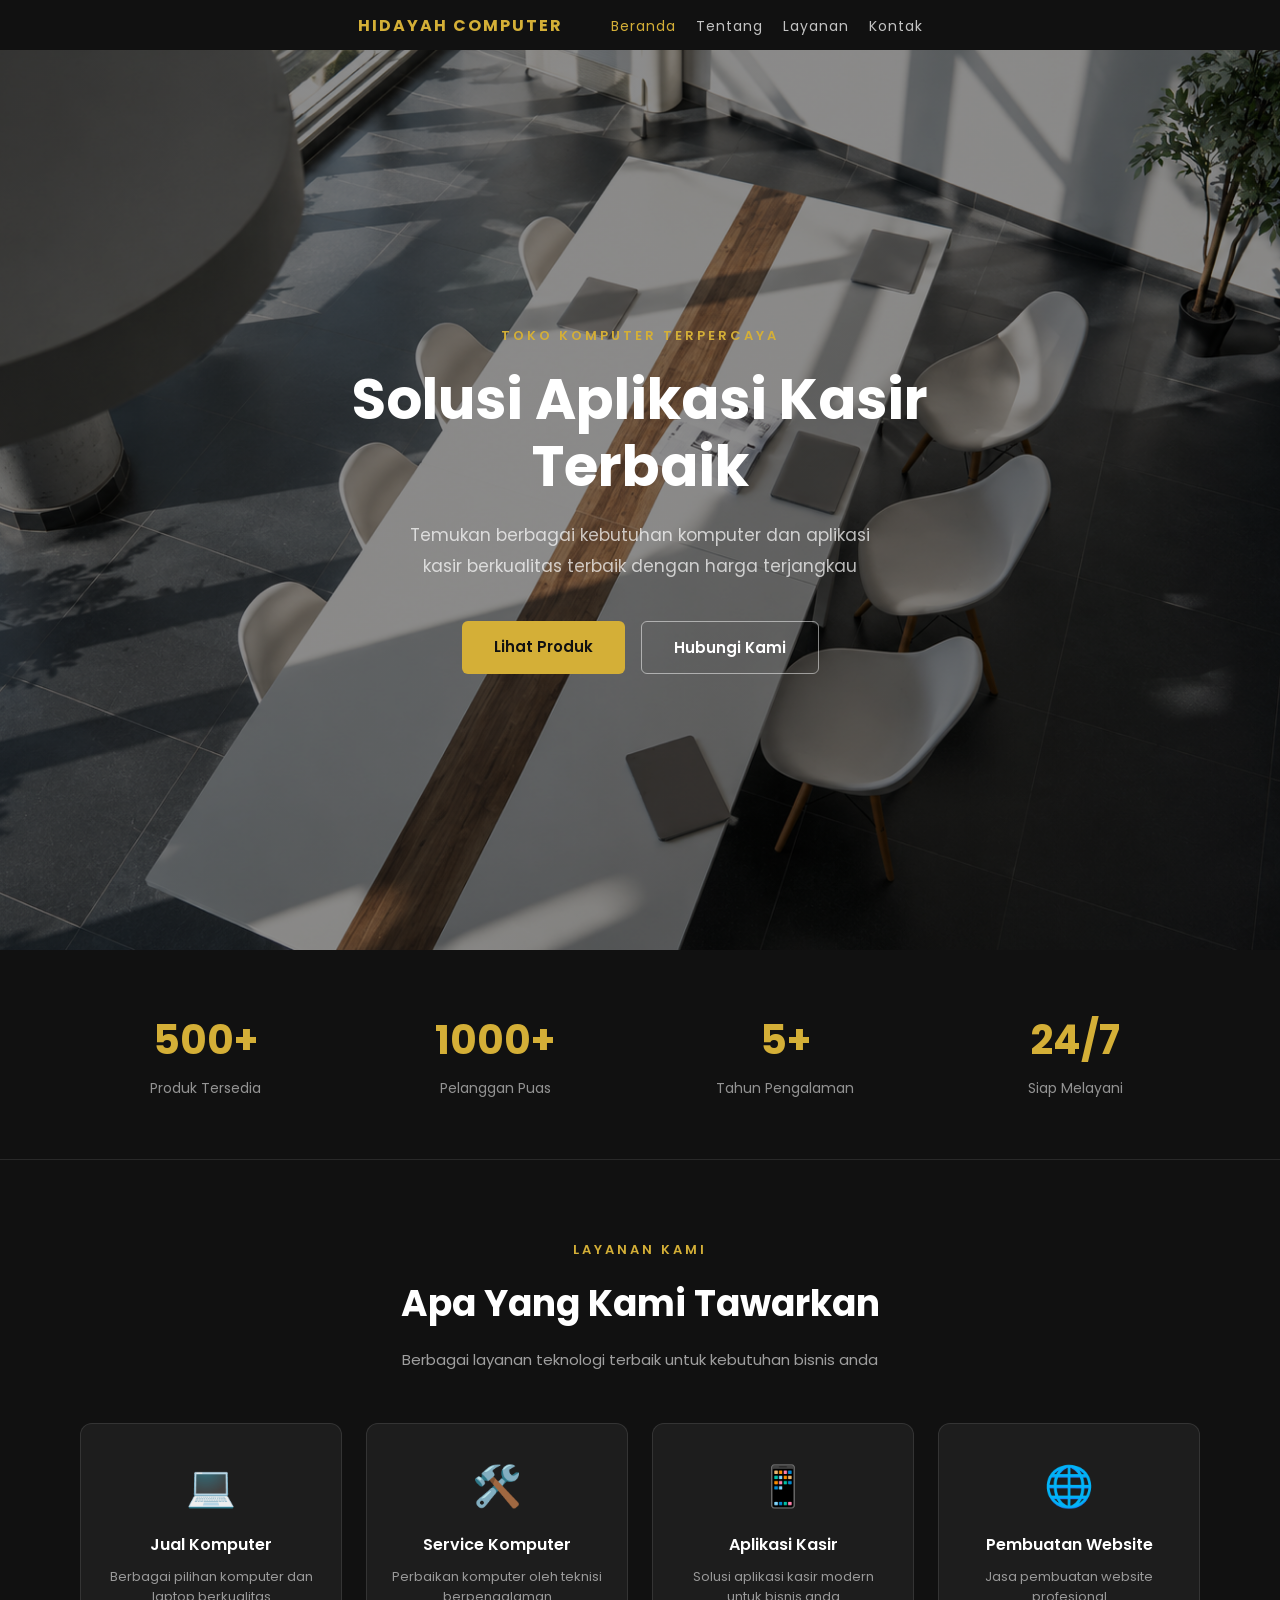
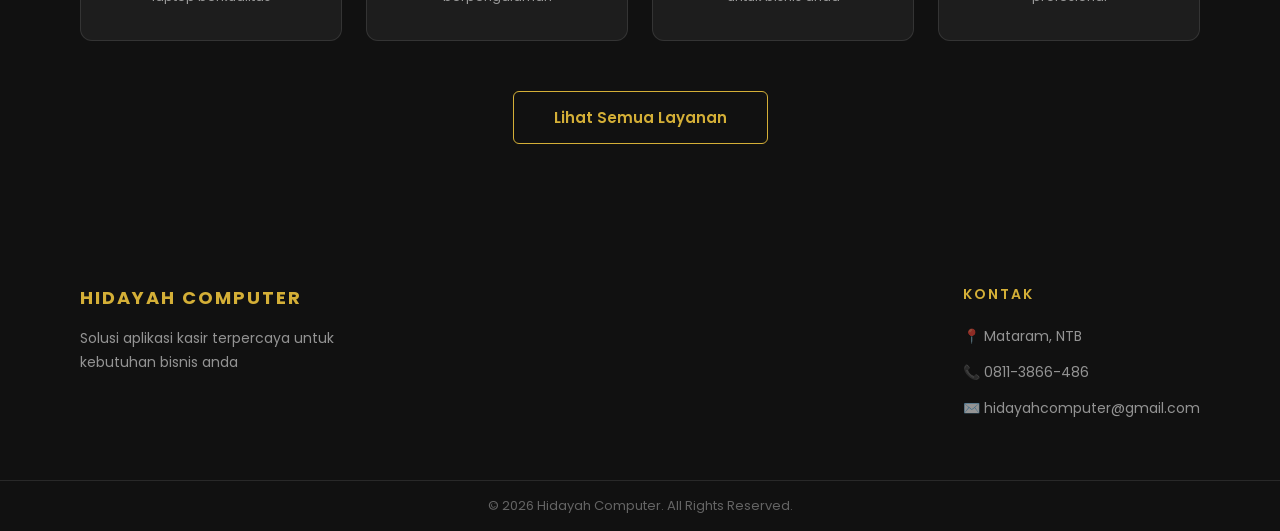
<file: index.html>
<!DOCTYPE html>
<html lang="id">

<head>
    <meta charset="UTF-8">
    <meta name="viewport" content="width=device-width, initial-scale=1.0">
    <title>Hidayah Computer</title>

    <link rel="stylesheet" href="css/global.css">
    <link rel="stylesheet" href="css/nav.css">
    <link rel="stylesheet" href="css/beranda.css">
    <link rel="stylesheet" href="css/footer.css">

    <link href="https://fonts.googleapis.com/css2?family=Poppins:wght@400;600;700&display=swap" rel="stylesheet">
</head>

<body>

    <!-- navbar -->
    <nav class="navbar">
        <a href="index.html" class="toko">Hidayah Computer</a>

        <!-- tombol hamburger -->
        <button class="hamburger" id="hamburger">
            <span></span>
            <span></span>
            <span></span>
        </button>

        <ul class="nav-link" id="nav-link">
            <li><a href="index.html" class="active">Beranda</a></li>
            <li><a href="tentang.html">Tentang</a></li>
            <li><a href="layanan.html">Layanan</a></li>
            <li><a href="kontak.html">Kontak</a></li>
        </ul>
    </nav>

    <!-- hero section -->
    <section class="hero">
        <div class="hero-content">
            <p class="hero-label">Toko Komputer Terpercaya</p>
            <h1 class="hero-title">Solusi Aplikasi Kasir Terbaik</h1>
            <p class="hero-subtitle">
                Temukan berbagai kebutuhan komputer dan aplikasi
                kasir berkualitas terbaik dengan harga terjangkau
            </p>
            <div class="hero-buttons">
                <a href="layanan.html" class="hero-btn">Lihat Produk</a>
                <a href="kontak.html" class="hero-btn-outline">Hubungi Kami</a>
            </div>
        </div>
    </section>

    <!-- stats section -->
    <section class="stats">
        <div class="stats-grid">
            <div class="stat-item">
                <h3>500+</h3>
                <p>Produk Tersedia</p>
            </div>
            <div class="stat-item">
                <h3>1000+</h3>
                <p>Pelanggan Puas</p>
            </div>
            <div class="stat-item">
                <h3>5+</h3>
                <p>Tahun Pengalaman</p>
            </div>
            <div class="stat-item">
                <h3>24/7</h3>
                <p>Siap Melayani</p>
            </div>
        </div>
    </section>

    <!-- layanan singkat -->
    <section class="layanan-singkat">

        <div class="layanan-singkat-header">
            <p class="ls-label">Layanan Kami</p>
            <h2 class="ls-title">Apa Yang Kami Tawarkan</h2>
            <p class="ls-desc">Berbagai layanan teknologi terbaik untuk kebutuhan bisnis anda</p>
        </div>

        <div class="ls-grid">

            <div class="ls-card">
                <div class="ls-icon">💻</div>
                <h3>Jual Komputer</h3>
                <p>Berbagai pilihan komputer dan laptop berkualitas</p>
            </div>

            <div class="ls-card">
                <div class="ls-icon">🛠️</div>
                <h3>Service Komputer</h3>
                <p>Perbaikan komputer oleh teknisi berpengalaman</p>
            </div>

            <div class="ls-card">
                <div class="ls-icon">📱</div>
                <h3>Aplikasi Kasir</h3>
                <p>Solusi aplikasi kasir modern untuk bisnis anda</p>
            </div>

            <div class="ls-card">
                <div class="ls-icon">🌐</div>
                <h3>Pembuatan Website</h3>
                <p>Jasa pembuatan website profesional</p>
            </div>

        </div>

        <div class="ls-more">
            <a href="layanan.html" class="ls-btn">Lihat Semua Layanan</a>
        </div>

    </section>

    <!-- footer -->
    <footer class="footer">
        <div class="footer-top">
            <div class="footer-brand">
                <a href="#" class="footer-logo">Hidayah Computer</a>
                <p class="footer-desc">Solusi aplikasi kasir terpercaya untuk kebutuhan bisnis anda</p>
            </div>
            <div class="footer-contact">
                <h4 class="footer-title">Kontak</h4>
                <ul>
                    <li>📍 Mataram, NTB</li>
                    <li>📞 0811-3866-486</li>
                    <li>✉️ hidayahcomputer@gmail.com</li>
                </ul>
            </div>
        </div>
        <div class="footer-bottom">
            <p>© 2026 Hidayah Computer. All Rights Reserved.</p>
        </div>
    </footer>

    <script>
        /* hamburger menu */
        const hamburger = document.getElementById('hamburger');
        const navLink = document.getElementById('nav-link');

        hamburger.addEventListener('click', function () {
            hamburger.classList.toggle('open');
            navLink.classList.toggle('open');
        });

        /* tutup menu saat link diklik */
        navLink.querySelectorAll('a').forEach(link => {
            link.addEventListener('click', function () {
                hamburger.classList.remove('open');
                navLink.classList.remove('open');
            });
        });

        /* scroll effect navbar */
        window.addEventListener('scroll', function () {
            const navbar = document.querySelector('.navbar');
            if (window.scrollY > 50) {
                navbar.style.background = 'rgba(17, 17, 17, 0.95)';
                navbar.style.backdropFilter = 'blur(10px)';
            } else {
                navbar.style.background = 'transparent';
                navbar.style.backdropFilter = 'none';
            }
        });
    </script>

</body>

</html>
</file>
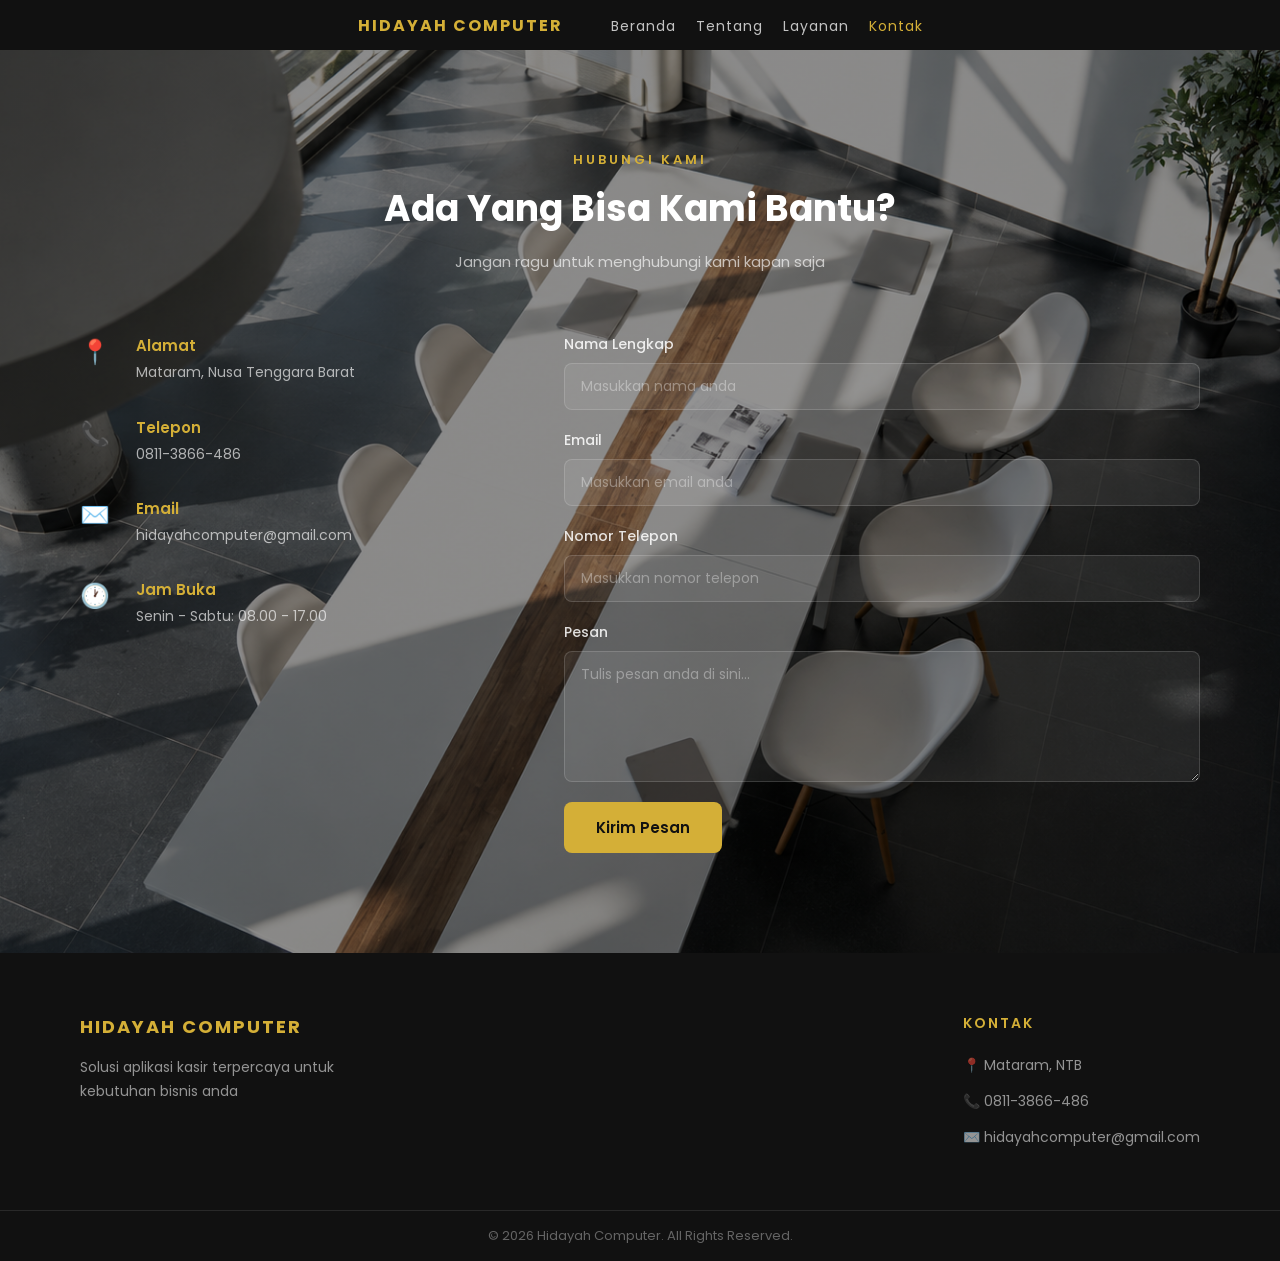
<file: kontak.html>
<!DOCTYPE html>
<html lang="id">

<head>
    <meta charset="UTF-8">
    <meta name="viewport" content="width=device-width, initial-scale=1.0">
    <title>Kontak - Hidayah Computer</title>

    <link rel="stylesheet" href="css/global.css">
    <link rel="stylesheet" href="css/nav.css">
    <link rel="stylesheet" href="css/kontak.css">
    <link rel="stylesheet" href="css/footer.css">

    <link href="https://fonts.googleapis.com/css2?family=Poppins:wght@400;600;700&display=swap" rel="stylesheet">
</head>

<body>

    <!-- navbar -->
    <nav class="navbar">
        <a href="index.html" class="toko">Hidayah Computer</a>

        <!-- tombol hamburger -->
        <button class="hamburger" id="hamburger">
            <span></span>
            <span></span>
            <span></span>
        </button>

        <ul class="nav-link" id="nav-link">
            <li><a href="index.html">Beranda</a></li>
            <li><a href="tentang.html">Tentang</a></li>
            <li><a href="layanan.html">Layanan</a></li>
            <li><a href="kontak.html" class="active">Kontak</a></li>
        </ul>
    </nav>

    <!-- section kontak -->
    <section class="kontak">

        <!-- header -->
        <div class="kontak-header">
            <p class="kontak-label">Hubungi Kami</p>
            <h2 class="kontak-title">Ada Yang Bisa Kami Bantu?</h2>
            <p class="kontak-desc">Jangan ragu untuk menghubungi kami kapan saja</p>
        </div>

        <!-- konten kontak -->
        <div class="kontak-wrapper">

            <!-- info kontak kiri -->
            <div class="kontak-info">

                <div class="info-item">
                    <div class="info-icon">📍</div>
                    <div>
                        <h4>Alamat</h4>
                        <p>Mataram, Nusa Tenggara Barat</p>
                    </div>
                </div>

                <div class="info-item">
                    <div class="info-icon">📞</div>
                    <div>
                        <h4>Telepon</h4>
                        <p>0811-3866-486</p>
                    </div>
                </div>

                <div class="info-item">
                    <div class="info-icon">✉️</div>
                    <div>
                        <h4>Email</h4>
                        <p>hidayahcomputer@gmail.com</p>
                    </div>
                </div>

                <div class="info-item">
                    <div class="info-icon">🕐</div>
                    <div>
                        <h4>Jam Buka</h4>
                        <p>Senin - Sabtu: 08.00 - 17.00</p>
                    </div>
                </div>

            </div>

            <!-- form kontak kanan -->
            <div class="kontak-form">

                <div class="form-group">
                    <label>Nama Lengkap</label>
                    <input type="text" placeholder="Masukkan nama anda">
                </div>

                <div class="form-group">
                    <label>Email</label>
                    <input type="email" placeholder="Masukkan email anda">
                </div>

                <div class="form-group">
                    <label>Nomor Telepon</label>
                    <input type="tel" placeholder="Masukkan nomor telepon">
                </div>

                <div class="form-group">
                    <label>Pesan</label>
                    <textarea placeholder="Tulis pesan anda di sini..." rows="5"></textarea>
                </div>

                <button class="kontak-btn">Kirim Pesan</button>

            </div>

        </div>

    </section>

    <!-- footer -->
    <footer class="footer">
        <div class="footer-top">
            <div class="footer-brand">
                <a href="#" class="footer-logo">Hidayah Computer</a>
                <p class="footer-desc">Solusi aplikasi kasir terpercaya untuk kebutuhan bisnis anda</p>
            </div>
            <div class="footer-contact">
                <h4 class="footer-title">Kontak</h4>
                <ul>
                    <li>📍 Mataram, NTB</li>
                    <li>📞 0811-3866-486</li>
                    <li>✉️ hidayahcomputer@gmail.com</li>
                </ul>
            </div>
        </div>
        <div class="footer-bottom">
            <p>© 2026 Hidayah Computer. All Rights Reserved.</p>
        </div>
    </footer>

    <script>
        /* hamburger menu */
        const hamburger = document.getElementById('hamburger');
        const navLink = document.getElementById('nav-link');

        hamburger.addEventListener('click', function () {
            hamburger.classList.toggle('open');
            navLink.classList.toggle('open');
        });

        /* tutup menu saat link diklik */
        navLink.querySelectorAll('a').forEach(link => {
            link.addEventListener('click', function () {
                hamburger.classList.remove('open');
                navLink.classList.remove('open');
            });
        });

        /* scroll effect navbar */
        window.addEventListener('scroll', function () {
            const navbar = document.querySelector('.navbar');
            if (window.scrollY > 50) {
                navbar.style.background = 'rgba(17, 17, 17, 0.95)';
                navbar.style.backdropFilter = 'blur(10px)';
            } else {
                navbar.style.background = 'transparent';
                navbar.style.backdropFilter = 'none';
            }
        });
    </script>

</body>

</html>
</file>
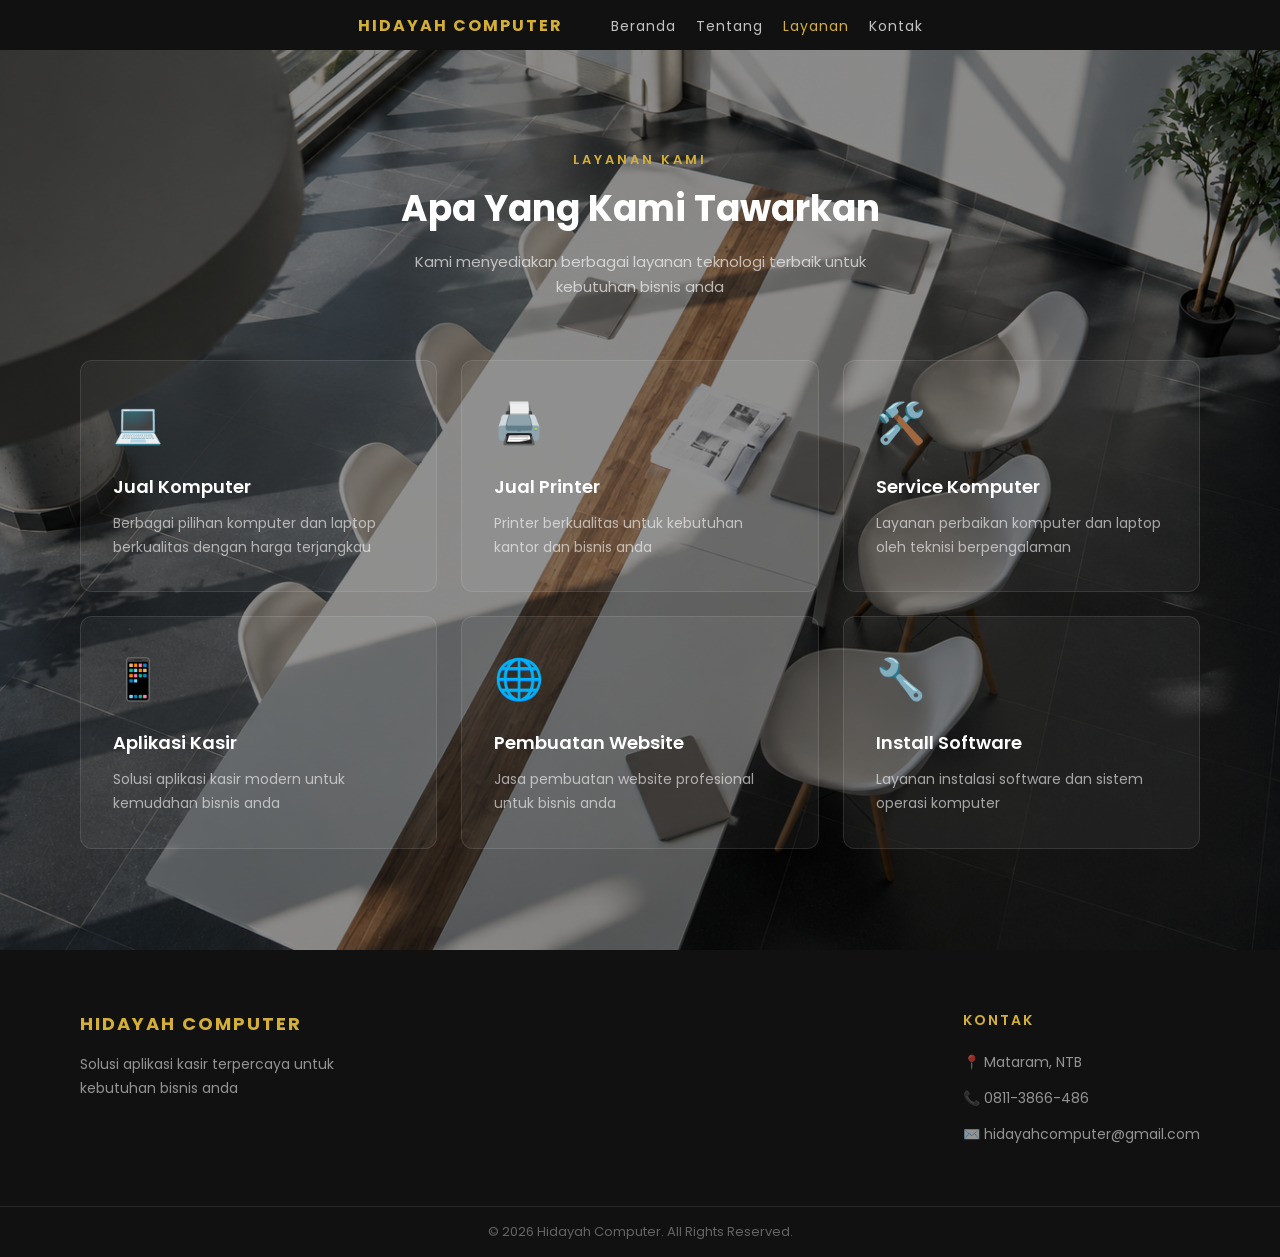
<file: layanan.html>
<!DOCTYPE html>
<html lang="id">

<head>
    <meta charset="UTF-8">
    <meta name="viewport" content="width=device-width, initial-scale=1.0">
    <title>Layanan - Hidayah Computer</title>

    <link rel="stylesheet" href="css/global.css">
    <link rel="stylesheet" href="css/nav.css">
    <link rel="stylesheet" href="css/layanan.css">
    <link rel="stylesheet" href="css/footer.css">

    <link href="https://fonts.googleapis.com/css2?family=Poppins:wght@400;600;700&display=swap" rel="stylesheet">
</head>

<body>

    <!-- navbar -->
    <nav class="navbar">
        <a href="index.html" class="toko">Hidayah Computer</a>

        <!-- tombol hamburger -->
        <button class="hamburger" id="hamburger">
            <span></span>
            <span></span>
            <span></span>
        </button>

        <ul class="nav-link" id="nav-link">
            <li><a href="index.html">Beranda</a></li>
            <li><a href="tentang.html">Tentang</a></li>
            <li><a href="layanan.html" class="active">Layanan</a></li>
            <li><a href="kontak.html">Kontak</a></li>
        </ul>
    </nav>

    <!-- section layanan -->
    <section class="layanan">

        <!-- judul section -->
        <div class="layanan-header">
            <p class="layanan-label">Layanan Kami</p>
            <h2 class="layanan-title">Apa Yang Kami Tawarkan</h2>
            <p class="layanan-desc">Kami menyediakan berbagai layanan teknologi terbaik untuk kebutuhan bisnis anda</p>
        </div>

        <!-- kartu layanan -->
        <div class="layanan-grid">

            <div class="layanan-card">
                <div class="card-icon">💻</div>
                <h3 class="card-title">Jual Komputer</h3>
                <p class="card-desc">Berbagai pilihan komputer dan laptop berkualitas dengan harga terjangkau</p>
            </div>

            <div class="layanan-card">
                <div class="card-icon">🖨️</div>
                <h3 class="card-title">Jual Printer</h3>
                <p class="card-desc">Printer berkualitas untuk kebutuhan kantor dan bisnis anda</p>
            </div>

            <div class="layanan-card">
                <div class="card-icon">🛠️</div>
                <h3 class="card-title">Service Komputer</h3>
                <p class="card-desc">Layanan perbaikan komputer dan laptop oleh teknisi berpengalaman</p>
            </div>

            <div class="layanan-card">
                <div class="card-icon">📱</div>
                <h3 class="card-title">Aplikasi Kasir</h3>
                <p class="card-desc">Solusi aplikasi kasir modern untuk kemudahan bisnis anda</p>
            </div>

            <div class="layanan-card">
                <div class="card-icon">🌐</div>
                <h3 class="card-title">Pembuatan Website</h3>
                <p class="card-desc">Jasa pembuatan website profesional untuk bisnis anda</p>
            </div>

            <div class="layanan-card">
                <div class="card-icon">🔧</div>
                <h3 class="card-title">Install Software</h3>
                <p class="card-desc">Layanan instalasi software dan sistem operasi komputer</p>
            </div>

        </div>

    </section>

    <!-- footer -->
    <footer class="footer">
        <div class="footer-top">
            <div class="footer-brand">
                <a href="#" class="footer-logo">Hidayah Computer</a>
                <p class="footer-desc">Solusi aplikasi kasir terpercaya untuk kebutuhan bisnis anda</p>
            </div>
            <div class="footer-contact">
                <h4 class="footer-title">Kontak</h4>
                <ul>
                    <li>📍 Mataram, NTB</li>
                    <li>📞 0811-3866-486</li>
                    <li>✉️ hidayahcomputer@gmail.com</li>
                </ul>
            </div>
        </div>
        <div class="footer-bottom">
            <p>© 2026 Hidayah Computer. All Rights Reserved.</p>
        </div>
    </footer>

    <script>
        /* hamburger menu */
        const hamburger = document.getElementById('hamburger');
        const navLink = document.getElementById('nav-link');

        hamburger.addEventListener('click', function () {
            hamburger.classList.toggle('open');
            navLink.classList.toggle('open');
        });

        /* tutup menu saat link diklik */
        navLink.querySelectorAll('a').forEach(link => {
            link.addEventListener('click', function () {
                hamburger.classList.remove('open');
                navLink.classList.remove('open');
            });
        });

        /* scroll effect navbar */
        window.addEventListener('scroll', function () {
            const navbar = document.querySelector('.navbar');
            if (window.scrollY > 50) {
                navbar.style.background = 'rgba(17, 17, 17, 0.95)';
                navbar.style.backdropFilter = 'blur(10px)';
            } else {
                navbar.style.background = 'transparent';
                navbar.style.backdropFilter = 'none';
            }
        });
    </script>

</body>

</html>
</file>
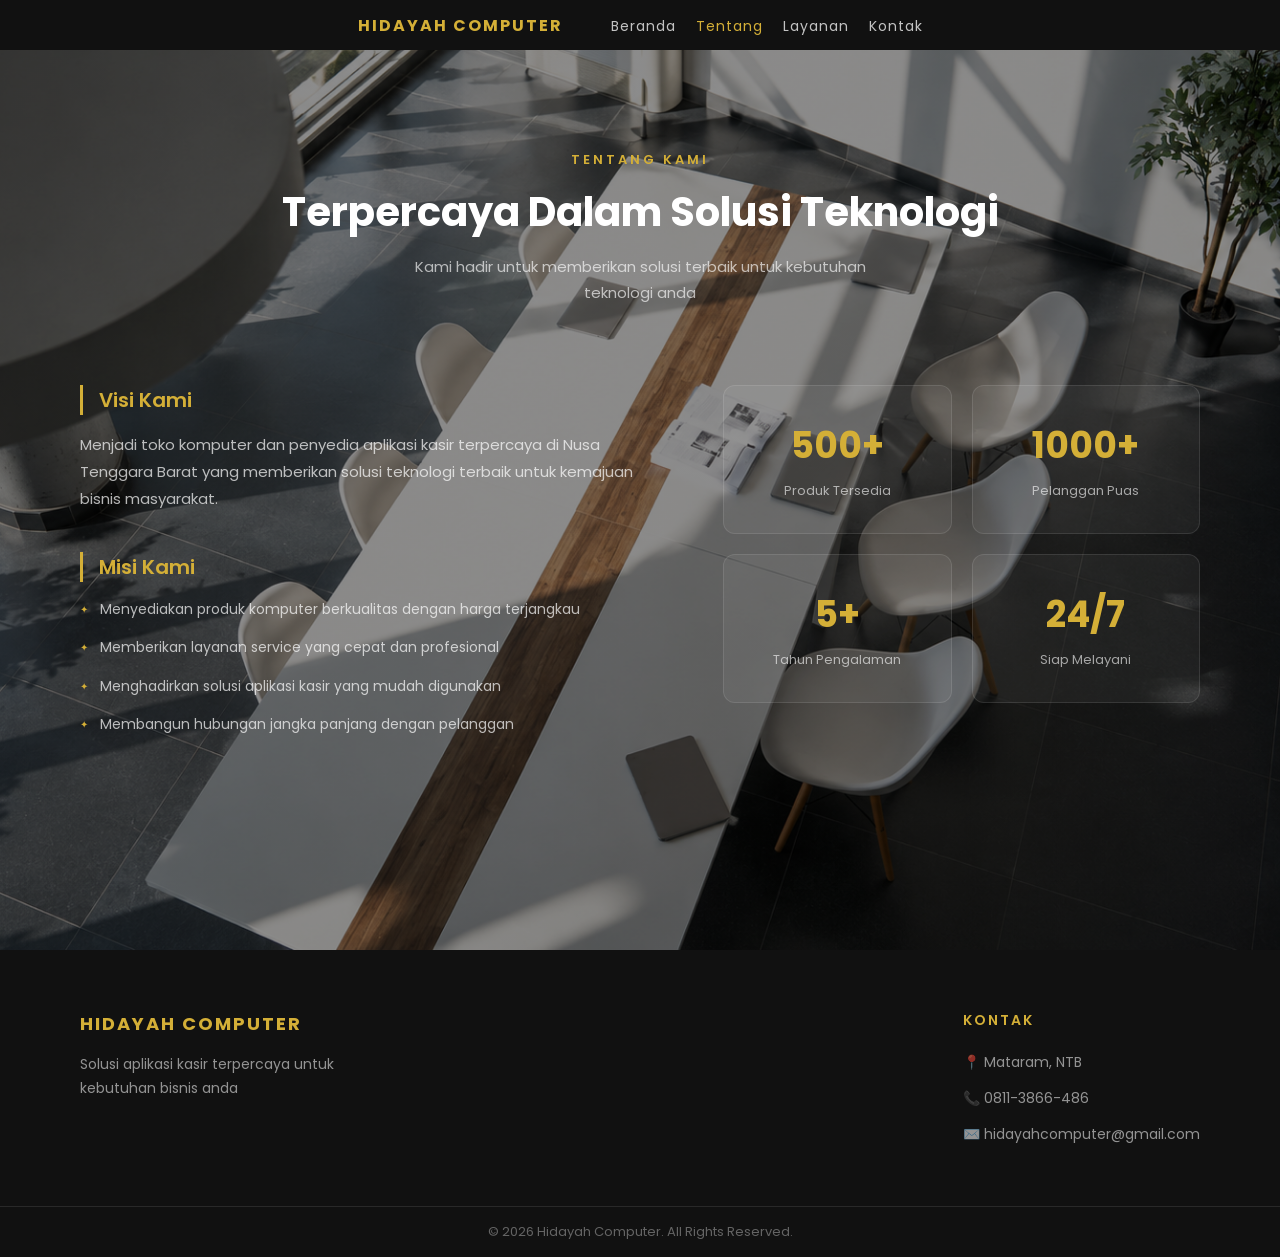
<file: tentang.html>
<!DOCTYPE html>
<html lang="id">

<head>
    <meta charset="UTF-8">
    <meta name="viewport" content="width=device-width, initial-scale=1.0">
    <title>Tentang - Hidayah Computer</title>

    <link rel="stylesheet" href="css/global.css">
    <link rel="stylesheet" href="css/nav.css">
    <link rel="stylesheet" href="css/about.css">
    <link rel="stylesheet" href="css/footer.css">

    <link href="https://fonts.googleapis.com/css2?family=Poppins:wght@400;600;700&display=swap" rel="stylesheet">
</head>

<body>

    <!-- navbar -->
    <nav class="navbar">
        <a href="index.html" class="toko">Hidayah Computer</a>

        <!-- tombol hamburger -->
        <button class="hamburger" id="hamburger">
            <span></span>
            <span></span>
            <span></span>
        </button>

        <ul class="nav-link" id="nav-link">
            <li><a href="index.html">Beranda</a></li>
            <li><a href="tentang.html" class="active">Tentang</a></li>
            <li><a href="layanan.html">Layanan</a></li>
            <li><a href="kontak.html">Kontak</a></li>
        </ul>
    </nav>

    <!-- section tentang -->
    <section class="about">

        <!-- header -->
        <div class="about-header">
            <p class="about-label">Tentang Kami</p>
            <h2 class="about-title">Terpercaya Dalam Solusi Teknologi</h2>
            <p class="about-desc-header">Kami hadir untuk memberikan solusi terbaik untuk kebutuhan teknologi anda</p>
        </div>

        <!-- profil -->
        <div class="about-profile">

            <!-- kiri - visi misi -->
            <div class="about-visi">
                <h3 class="about-subtitle">Visi Kami</h3>
                <p class="about-desc">
                    Menjadi toko komputer dan penyedia aplikasi kasir
                    terpercaya di Nusa Tenggara Barat yang memberikan
                    solusi teknologi terbaik untuk kemajuan bisnis masyarakat.
                </p>

                <h3 class="about-subtitle">Misi Kami</h3>
                <ul class="about-list">
                    <li>Menyediakan produk komputer berkualitas dengan harga terjangkau</li>
                    <li>Memberikan layanan service yang cepat dan profesional</li>
                    <li>Menghadirkan solusi aplikasi kasir yang mudah digunakan</li>
                    <li>Membangun hubungan jangka panjang dengan pelanggan</li>
                </ul>
            </div>

            <!-- kanan - info toko -->
            <div class="about-info">

                <div class="info-card">
                    <h3>500+</h3>
                    <p>Produk Tersedia</p>
                </div>

                <div class="info-card">
                    <h3>1000+</h3>
                    <p>Pelanggan Puas</p>
                </div>

                <div class="info-card">
                    <h3>5+</h3>
                    <p>Tahun Pengalaman</p>
                </div>

                <div class="info-card">
                    <h3>24/7</h3>
                    <p>Siap Melayani</p>
                </div>

            </div>

        </div>

    </section>

    <!-- footer -->
    <footer class="footer">
        <div class="footer-top">
            <div class="footer-brand">
                <a href="#" class="footer-logo">Hidayah Computer</a>
                <p class="footer-desc">Solusi aplikasi kasir terpercaya untuk kebutuhan bisnis anda</p>
            </div>
            <div class="footer-contact">
                <h4 class="footer-title">Kontak</h4>
                <ul>
                    <li>📍 Mataram, NTB</li>
                    <li>📞 0811-3866-486</li>
                    <li>✉️ hidayahcomputer@gmail.com</li>
                </ul>
            </div>
        </div>
        <div class="footer-bottom">
            <p>© 2026 Hidayah Computer. All Rights Reserved.</p>
        </div>
    </footer>

    <script>
        /* hamburger menu */
        const hamburger = document.getElementById('hamburger');
        const navLink = document.getElementById('nav-link');

        hamburger.addEventListener('click', function () {
            hamburger.classList.toggle('open');
            navLink.classList.toggle('open');
        });

        /* tutup menu saat link diklik */
        navLink.querySelectorAll('a').forEach(link => {
            link.addEventListener('click', function () {
                hamburger.classList.remove('open');
                navLink.classList.remove('open');
            });
        });

        /* scroll effect navbar */
        window.addEventListener('scroll', function () {
            const navbar = document.querySelector('.navbar');
            if (window.scrollY > 50) {
                navbar.style.background = 'rgba(17, 17, 17, 0.95)';
                navbar.style.backdropFilter = 'blur(10px)';
            } else {
                navbar.style.background = 'transparent';
                navbar.style.backdropFilter = 'none';
            }
        });
    </script>

</body>

</html>
</file>
<file: css/global.css>
* {
    margin: 0;
    padding: 0;
    box-sizing: border-box;
}

:root {
    --nav-height: 50px;
    --primary-color: #333333;
    --bg-color: #ffffff;
    --text-primary: rgba(212, 175, 55, 1);
    --text-secondary: rgba(255, 255, 255, 0.75);
    --text-muted: #999999;
    --text-white: #ffffff;
    --font-main: 'Poppins', sans-serif;
}

html,
body {
    margin: 0;
    padding: 0;
    background: #111111;
    font-family: var(--font-main);
}
</file>
<file: css/nav.css>
.navbar {
    background: #111111;
    border-bottom: none;
    position: sticky;
    top: 0;
    left: 0;
    width: 100%;
    height: var(--nav-height);
    display: flex;
    align-items: center;
    justify-content: center;
    gap: 48px;
    z-index: 100;
    transition: all 0.2s;
}

.toko {
    font-size: 16px;
    font-weight: 700;
    color: var(--text-primary);
    text-decoration: none;
    letter-spacing: 2px;
    text-transform: uppercase;
    transition: all 0.2s;
}

.toko:hover {
    color: var(--text-white);
}

.nav-link {
    display: flex;
    gap: 20px;
    list-style: none;
}

.nav-link a {
    font-size: 14px;
    color: var(--text-secondary);
    text-decoration: none;
    transition: all 0.2s;
    letter-spacing: 1px;
}

.nav-link a:hover {
    color: var(--text-primary);
}

.nav-link a.active {
    color: var(--text-primary);
    padding-bottom: 2px;
}



/* ===== HAMBURGER ===== */
.hamburger {
    display: none;
    flex-direction: column;
    gap: 5px;
    background: transparent;
    border: none;
    cursor: pointer;
    padding: 4px;
}

.hamburger span {
    display: block;
    width: 24px;
    height: 2px;
    background: #ffffff;
    border-radius: 2px;
    transition: all 0.3s;
}

/* animasi hamburger jadi X */
.hamburger.open span:nth-child(1) {
    transform: translateY(7px) rotate(45deg);
}

.hamburger.open span:nth-child(2) {
    opacity: 0;
}

.hamburger.open span:nth-child(3) {
    transform: translateY(-7px) rotate(-45deg);
}

/* ===== TABLET ===== */
@media (max-width: 768px) {
    .navbar {
        justify-content: space-between;
        padding: 0 24px;
        gap: 24px;
        position: relative;
    }

    .hamburger {
        display: flex;
        /* tampilkan hamburger */
    }

    .nav-link {
        display: none;
        position: absolute;
        top: var(--nav-height);
        left: 0;
        width: 100%;
        flex-direction: column;
        background: rgba(17, 17, 17, 0.98);
        padding: 20px 24px;
        gap: 0;
        border-top: 1px solid rgba(255, 255, 255, 0.1);
    }

    .nav-link.open {
        display: flex;
        /* tampilkan menu saat hamburger diklik */
    }

    .nav-link li {
        width: 100%;
    }

    .nav-link a {
        display: block;
        padding: 14px 0;
        font-size: 15px;
        border-bottom: 1px solid rgba(255, 255, 255, 0.08);
    }

    .nav-link a:last-child {
        border-bottom: none;
    }
}

/* ===== HP ===== */
@media (max-width: 480px) {
    .navbar {
        justify-content: space-between;
        padding: 0px 6px;
        gap: 0px;
    }

    .toko {
        font-size: 15px;
    }
}
</file>
<file: css/beranda.css>
/* ===== HERO SECTION ===== */
.hero {
    width: 100%;
    min-height: 100vh;
    display: flex;
    align-items: center;
    justify-content: center;
    text-align: center;
    padding: 0 80px;
    background: linear-gradient(rgba(0, 0, 0, 0.45), rgba(0, 0, 0, 0.45)), url(../image/hero.png);
    background-size: cover;
    background-position: center;
    background-repeat: no-repeat;
}

/* ===== KONTEN HERO ===== */
.hero-content {
    max-width: 700px;
}

/* ===== LABEL ===== */
.hero-label {
    font-size: 13px;
    font-weight: 600;
    color: var(--text-primary);
    letter-spacing: 3px;
    text-transform: uppercase;
    margin-bottom: 20px;
}

/* ===== JUDUL ===== */
.hero-title {
    font-size: 56px;
    font-weight: 700;
    color: #ffffff;
    line-height: 1.2;
    margin-bottom: 20px;
}

/* ===== SUBJUDUL ===== */
.hero-subtitle {
    font-size: 17px;
    font-weight: 400;
    color: rgba(255, 255, 255, 0.70);
    line-height: 1.8;
    margin-bottom: 40px;
    max-width: 500px;
    margin-left: auto;
    margin-right: auto;
}

/* ===== TOMBOL ===== */
.hero-buttons {
    display: flex;
    gap: 16px;
    justify-content: center;
}

.hero-btn {
    display: inline-block;
    background: var(--text-primary);
    color: #111111;
    padding: 14px 32px;
    border-radius: 6px;
    text-decoration: none;
    font-weight: 600;
    font-size: 15px;
    transition: all 0.3s;
}

.hero-btn:hover {
    background: #ffffff;
    color: #111111;
    transform: translateY(-2px);
}

.hero-btn-outline {
    display: inline-block;
    background: transparent;
    color: #ffffff;
    padding: 14px 32px;
    border-radius: 6px;
    border: 1px solid rgba(255, 255, 255, 0.5);
    text-decoration: none;
    font-weight: 600;
    font-size: 15px;
    transition: all 0.3s;
}

.hero-btn-outline:hover {
    background: rgba(255, 255, 255, 0.1);
    border-color: #ffffff;
    transform: translateY(-2px);
}

/* ===== STATS SECTION ===== */
.stats {
    background: #111111;
    padding: 60px 80px;
    border-bottom: 1px solid rgba(255, 255, 255, 0.1);
}

.stats-grid {
    display: grid;
    grid-template-columns: repeat(4, 1fr);
    gap: 40px;
    text-align: center;
}

.stat-item h3 {
    font-size: 40px;
    font-weight: 700;
    color: var(--text-primary);
    margin-bottom: 8px;
}

.stat-item p {
    font-size: 14px;
    color: rgba(255, 255, 255, 0.55);
}

/* ===== LAYANAN SINGKAT ===== */
.layanan-singkat {
    background: #111111;
    padding: 80px 80px;
}

.layanan-singkat-header {
    text-align: center;
    margin-bottom: 50px;
}

.ls-label {
    font-size: 13px;
    font-weight: 600;
    color: var(--text-primary);
    letter-spacing: 3px;
    text-transform: uppercase;
    margin-bottom: 16px;
}

.ls-title {
    font-size: 36px;
    font-weight: 700;
    color: #ffffff;
    margin-bottom: 16px;
}

.ls-desc {
    font-size: 15px;
    color: rgba(255, 255, 255, 0.60);
    line-height: 1.7;
}

/* ===== GRID KARTU ===== */
.ls-grid {
    display: grid;
    grid-template-columns: repeat(4, 1fr);
    gap: 24px;
    margin-bottom: 50px;
}

.ls-card {
    background: rgba(255, 255, 255, 0.05);
    border: 1px solid rgba(255, 255, 255, 0.1);
    border-radius: 12px;
    padding: 32px 24px;
    text-align: center;
    transition: all 0.3s;
}

.ls-card:hover {
    background: rgba(212, 175, 55, 0.1);
    border-color: rgba(212, 175, 55, 0.4);
    transform: translateY(-6px);
}

.ls-icon {
    font-size: 40px;
    margin-bottom: 16px;
}

.ls-card h3 {
    font-size: 16px;
    font-weight: 600;
    color: #ffffff;
    margin-bottom: 10px;
}

.ls-card p {
    font-size: 13px;
    color: rgba(255, 255, 255, 0.55);
    line-height: 1.6;
}

/* ===== TOMBOL LIHAT SEMUA ===== */
.ls-more {
    text-align: center;
}

.ls-btn {
    display: inline-block;
    background: transparent;
    color: var(--text-primary);
    padding: 14px 40px;
    border-radius: 6px;
    border: 1px solid var(--text-primary);
    text-decoration: none;
    font-weight: 600;
    font-size: 15px;
    transition: all 0.3s;
}

.ls-btn:hover {
    background: var(--text-primary);
    color: #111111;
    transform: translateY(-2px);
}


/* ===== TABLET ===== */
@media (max-width: 768px) {
    .hero {
        padding: 0 40px;
    }

    .hero-title {
        font-size: 40px;
    }

    .hero-subtitle {
        font-size: 15px;
    }

    .stats-grid {
        grid-template-columns: repeat(2, 1fr);
        gap: 24px;
        padding: 40px;
    }

    .ls-grid {
        grid-template-columns: repeat(2, 1fr);
    }

    .layanan-singkat {
        padding: 60px 40px;
    }
}

/* ===== HP ===== */
@media (max-width: 480px) {
    .hero {
        padding: 0 24px;
        text-align: center;
    }

    .hero-title {
        font-size: 32px;
    }

    .hero-subtitle {
        font-size: 14px;
    }

    .hero-buttons {
        flex-direction: column;
        /* tombol susun ke bawah */
        align-items: center;
    }

    .hero-btn,
    .hero-btn-outline {
        width: 100%;
        text-align: center;
    }

    .stats {
        padding: 40px 24px;
    }

    .stats-grid {
        grid-template-columns: repeat(2, 1fr);
        gap: 20px;
    }

    .stat-item h3 {
        font-size: 28px;
    }

    .ls-grid {
        grid-template-columns: 1fr;
        /* kartu susun ke bawah */
    }

    .layanan-singkat {
        padding: 60px 24px;
    }

    .ls-title {
        font-size: 28px;
    }
}
</file>
<file: css/footer.css>
/* ===== FOOTER ===== */
.footer {
    background: #111111;
    color: rgba(255, 255, 255, 0.75);
    font-family: var(--font-main);
}

/* ===== BAGIAN ATAS ===== */
.footer-top {
    display: flex;
    justify-content: space-between;
    align-items: flex-start;
    gap: 40px;
    padding: 60px 80px;
    border-bottom: 1px solid rgba(255, 255, 255, 0.1);
}

/* ===== KOLOM BRAND ===== */
.footer-brand {
    max-width: 280px;
}

.footer-logo {
    font-size: 18px;
    font-weight: 700;
    color: rgba(212, 175, 55, 1);
    text-decoration: none;
    letter-spacing: 2px;
    text-transform: uppercase;
    display: block;
    margin-bottom: 16px;
}

.footer-desc {
    font-size: 14px;
    line-height: 1.7;
    color: rgba(255, 255, 255, 0.55);
}

/* ===== KOLOM KONTAK ===== */
.footer-title {
    display: flex;
    font-size: 14px;
    font-weight: 600;
    color: rgba(212, 175, 55, 1);
    letter-spacing: 2px;
    text-transform: uppercase;
    margin-bottom: 20px;

}

.footer-nav ul,
.footer-contact ul {
    list-style: none;
    display: flex;
    flex-direction: column;
    gap: 12px;
}

.footer-nav ul li a {
    font-size: 14px;
    color: rgba(255, 255, 255, 0.55);
    text-decoration: none;
    transition: all 0.2s;
}

.footer-nav ul li a:hover {
    color: rgba(212, 175, 55, 1);
    padding-left: 6px;
}

.footer-contact ul li {
    font-size: 14px;
    color: rgba(255, 255, 255, 0.55);
    line-height: 1.7;
}

/* ===== BAGIAN BAWAH ===== */
.footer-bottom {
    padding: 15px 80px;
    text-align: center;
    font-size: 13px;
    color: rgba(255, 255, 255, 0.35);
}

/* ===== TABLET ===== */
@media (max-width: 768px) {
    .footer-top {
        flex-direction: column;
        gap: 32px;
        padding: 40px;
    }

    .footer-bottom {
        padding: 20px 40px;
    }
}

/* ===== HP ===== */
@media (max-width: 480px) {
    .footer-top {
        padding: 40px 24px;
    }

    .footer-bottom {
        padding: 20px 24px;
        text-align: center;
        justify-content: center;
    }

    .footer-logo {
        font-size: 15px;
    }
}
</file>
<file: css/kontak.css>
/* ===== SECTION KONTAK ===== */
.kontak {
    min-height: 100vh;
    padding: 100px 80px;
    background: linear-gradient(rgba(0, 0, 0, 0.45), rgba(0, 0, 0, 0.45)), url(../image/hero.png);
    background-size: cover;
    background-position: center;
    background-repeat: no-repeat;
}

/* ===== HEADER ===== */
.kontak-header {
    text-align: center;
    margin-bottom: 60px;
}

.kontak-label {
    font-size: 13px;
    font-weight: 600;
    color: var(--text-primary);
    letter-spacing: 3px;
    text-transform: uppercase;
    margin-bottom: 16px;
}

.kontak-title {
    font-size: 36px;
    font-weight: 700;
    color: #ffffff;
    line-height: 1.3;
    margin-bottom: 16px;
}

.kontak-desc {
    font-size: 15px;
    color: rgba(255, 255, 255, 0.65);
    line-height: 1.7;
}

/* ===== WRAPPER ===== */
.kontak-wrapper {
    display: flex;
    gap: 60px;
    align-items: flex-start;
}

/* ===== INFO KONTAK ===== */
.kontak-info {
    width: 40%;
    display: flex;
    flex-direction: column;
    gap: 32px;
}

.info-item {
    display: flex;
    align-items: flex-start;
    gap: 16px;
}

.info-icon {
    font-size: 24px;
    min-width: 40px;
}

.info-item h4 {
    font-size: 15px;
    font-weight: 600;
    color: var(--text-primary);
    margin-bottom: 4px;
}

.info-item p {
    font-size: 14px;
    color: rgba(255, 255, 255, 0.65);
    line-height: 1.6;
}

/* ===== FORM KONTAK ===== */
.kontak-form {
    width: 60%;
    display: flex;
    flex-direction: column;
    gap: 20px;
}

.form-group {
    display: flex;
    flex-direction: column;
    gap: 8px;
}

.form-group label {
    font-size: 14px;
    font-weight: 500;
    color: rgba(255, 255, 255, 0.85);
}

.form-group input,
.form-group textarea {
    background: rgba(255, 255, 255, 0.07);
    border: 1px solid rgba(255, 255, 255, 0.15);
    border-radius: 8px;
    padding: 12px 16px;
    font-size: 14px;
    color: #ffffff;
    font-family: var(--font-main);
    outline: none;
    transition: all 0.3s;
}

.form-group input::placeholder,
.form-group textarea::placeholder {
    color: rgba(255, 255, 255, 0.35);
}

.form-group input:focus,
.form-group textarea:focus {
    border-color: var(--text-primary);
    background: rgba(255, 255, 255, 0.1);
}

.form-group textarea {
    resize: vertical;
    min-height: 120px;
}

/* ===== TOMBOL ===== */
.kontak-btn {
    background: var(--text-primary);
    color: #111111;
    padding: 14px 32px;
    border: none;
    border-radius: 8px;
    font-size: 15px;
    font-weight: 600;
    font-family: var(--font-main);
    cursor: pointer;
    transition: all 0.3s;
    align-self: flex-start;
}

.kontak-btn:hover {
    background: #ffffff;
    color: #111111;
    transform: translateY(-2px);
}

/* ===== TABLET ===== */
@media (max-width: 768px) {
    .kontak {
        padding: 80px 40px;
    }

    .kontak-wrapper {
        flex-direction: column; /* susun ke bawah */
        gap: 40px;
    }

    .kontak-info {
        width: 100%;
    }

    .kontak-form {
        width: 100%;
    }

    .kontak-title {
        font-size: 32px;
    }
}

/* ===== HP ===== */
@media (max-width: 480px) {
    .kontak {
        padding: 60px 24px;
    }

    .kontak-title {
        font-size: 26px;
    }

    .kontak-btn {
        width: 100%;
        text-align: center;
    }
}
</file>
<file: css/layanan.css>
/* ===== SECTION LAYANAN ===== */
.layanan {
    min-height: 100vh;
    padding: 100px 80px;
    background: linear-gradient(rgba(0, 0, 0, 0.45), rgba(0, 0, 0, 0.45)), url(../image/hero.png);
    background-size: cover;
    background-position: center;
    background-repeat: no-repeat;
}

/* ===== HEADER LAYANAN ===== */
.layanan-header {
    text-align: center;
    margin-bottom: 60px;
}

.layanan-label {
    font-size: 13px;
    font-weight: 600;
    color: var(--text-primary);
    letter-spacing: 3px;
    text-transform: uppercase;
    margin-bottom: 16px;
}

.layanan-title {
    font-size: 36px;
    font-weight: 700;
    color: #ffffff;
    line-height: 1.3;
    margin-bottom: 16px;
}

.layanan-desc {
    font-size: 15px;
    color: rgba(255, 255, 255, 0.65);
    line-height: 1.7;
    max-width: 500px;
    margin: 0 auto;
}

/* ===== GRID KARTU ===== */
.layanan-grid {
    display: grid;
    grid-template-columns: repeat(3, 1fr);
    gap: 24px;
}

/* ===== KARTU LAYANAN ===== */
.layanan-card {
    background: rgba(255, 255, 255, 0.05);
    border: 1px solid rgba(255, 255, 255, 0.1);
    border-radius: 12px;
    padding: 32px;
    transition: all 0.3s;
}

.layanan-card:hover {
    background: rgba(212, 175, 55, 0.1);
    border-color: rgba(212, 175, 55, 0.4);
    transform: translateY(-6px);
}

/* ===== ICON ===== */
.card-icon {
    font-size: 40px;
    margin-bottom: 20px;
}

/* ===== JUDUL KARTU ===== */
.card-title {
    font-size: 18px;
    font-weight: 600;
    color: #ffffff;
    margin-bottom: 12px;
}

/* ===== DESKRIPSI KARTU ===== */
.card-desc {
    font-size: 14px;
    color: rgba(255, 255, 255, 0.6);
    line-height: 1.7;
}


/* ===== TABLET ===== */
@media (max-width: 768px) {
    .layanan {
        padding: 80px 40px;
    }

    .layanan-grid {
        grid-template-columns: repeat(2, 1fr);
    }

    .layanan-title {
        font-size: 32px;
    }
}

/* ===== HP ===== */
@media (max-width: 480px) {
    .layanan {
        padding: 60px 24px;
    }

    .layanan-grid {
        grid-template-columns: 1fr;
        /* kartu susun ke bawah */
    }

    .layanan-title {
        font-size: 26px;
    }
}
</file>
<file: css/about.css>
/* ===== SECTION TENTANG ===== */
.about {
    min-height: 100vh;
    padding: 100px 80px;
    background: linear-gradient(rgba(0, 0, 0, 0.45), rgba(0, 0, 0, 0.45)), url(../image/hero.png);
    background-size: cover;
    background-position: center;
    background-repeat: no-repeat;
}

/* ===== HEADER ===== */
.about-header {
    text-align: center;
    margin-bottom: 80px;
}

.about-label {
    font-size: 13px;
    font-weight: 600;
    color: var(--text-primary);
    letter-spacing: 3px;
    text-transform: uppercase;
    margin-bottom: 16px;
}

.about-title {
    font-size: 40px;
    font-weight: 700;
    color: #ffffff;
    line-height: 1.3;
    margin-bottom: 16px;
}

.about-desc-header {
    font-size: 15px;
    color: rgba(255, 255, 255, 0.65);
    line-height: 1.7;
    max-width: 500px;
    margin: 0 auto;
}

/* ===== PROFIL ===== */
.about-profile {
    display: flex;
    gap: 60px;
    align-items: flex-start;
}

/* ===== VISI MISI ===== */
.about-visi {
    width: 55%;
}

.about-subtitle {
    font-size: 20px;
    font-weight: 600;
    color: var(--text-primary);
    margin-bottom: 16px;
    padding-left: 16px;
    border-left: 3px solid var(--text-primary);
}

.about-desc {
    font-size: 15px;
    color: rgba(255, 255, 255, 0.70);
    line-height: 1.8;
    margin-bottom: 40px;
}

.about-list {
    list-style: none;
    display: flex;
    flex-direction: column;
    gap: 16px;
}

.about-list li {
    font-size: 14px;
    color: rgba(255, 255, 255, 0.70);
    padding-left: 20px;
    position: relative;
    line-height: 1.6;
}

.about-list li::before {
    content: '✦';
    position: absolute;
    left: 0;
    color: var(--text-primary);
    font-size: 10px;
    top: 4px;
}

/* ===== INFO KARTU ===== */
.about-info {
    width: 45%;
    display: grid;
    grid-template-columns: 1fr 1fr;
    gap: 20px;
}

.info-card {
    background: rgba(255, 255, 255, 0.05);
    border: 1px solid rgba(255, 255, 255, 0.1);
    border-radius: 12px;
    padding: 32px 24px;
    text-align: center;
    transition: all 0.3s;
}

.info-card:hover {
    background: rgba(212, 175, 55, 0.1);
    border-color: rgba(212, 175, 55, 0.4);
    transform: translateY(-4px);
}

.info-card h3 {
    font-size: 36px;
    font-weight: 700;
    color: var(--text-primary);
    margin-bottom: 8px;
}

.info-card p {
    font-size: 13px;
    color: rgba(255, 255, 255, 0.6);
}


/* ===== TABLET ===== */
@media (max-width: 768px) {
    .about {
        padding: 80px 40px;
    }

    .about-profile {
        flex-direction: column;
        /* susun ke bawah */
        gap: 40px;
    }

    .about-visi {
        width: 100%;
    }

    .about-info {
        width: 100%;
    }

    .about-title {
        font-size: 32px;
    }
}

/* ===== HP ===== */
@media (max-width: 480px) {
    .about {
        padding: 60px 24px;
    }

    .about-title {
        font-size: 26px;
    }

    .about-info {
        grid-template-columns: repeat(2, 1fr);
    }

    .info-card h3 {
        font-size: 28px;
    }
}
</file>
